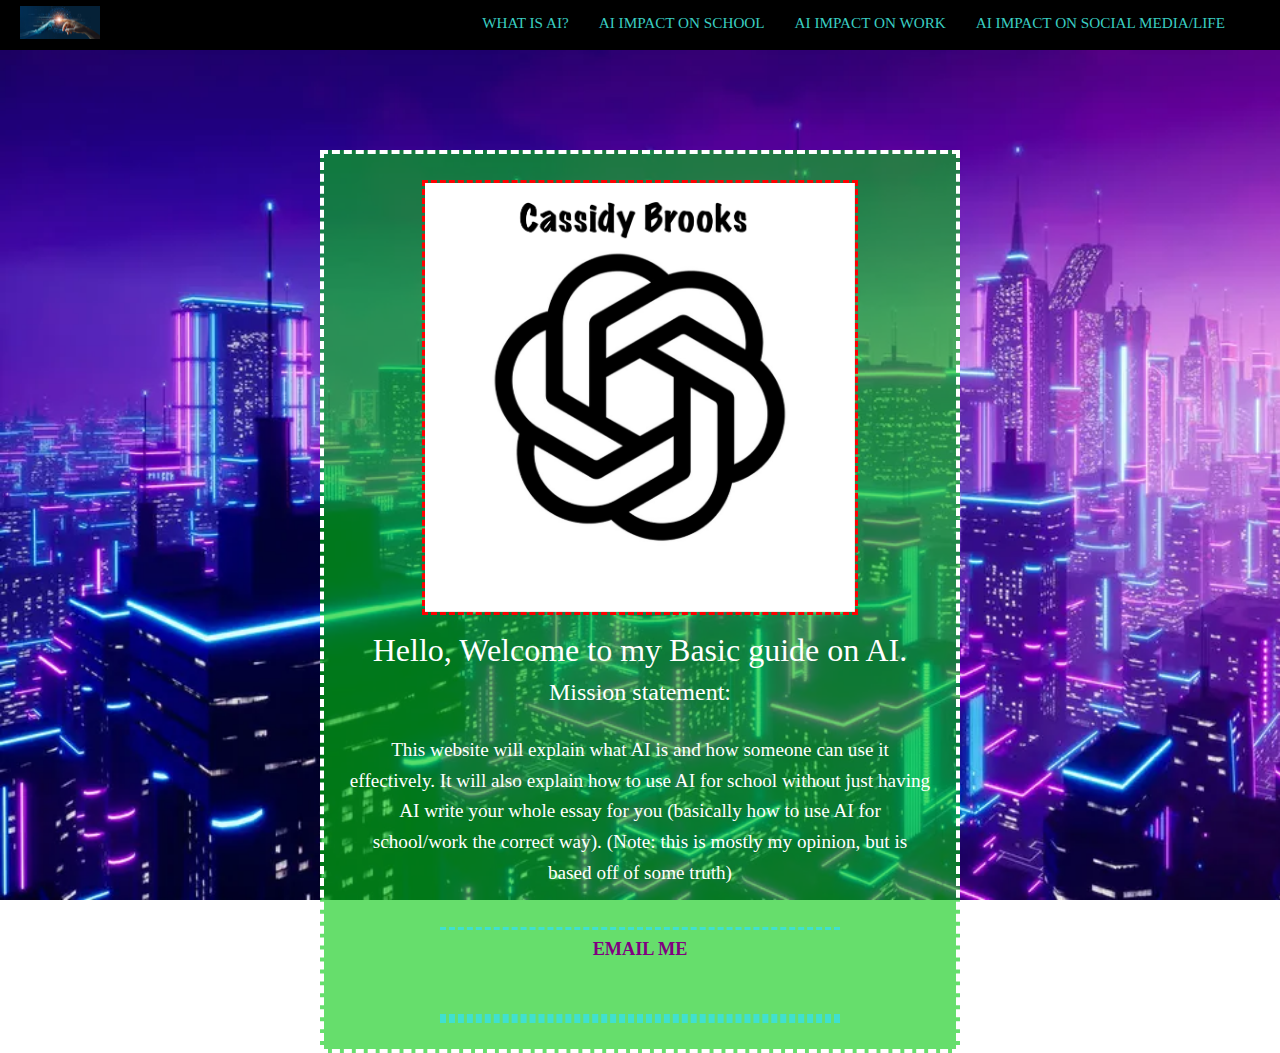
<file: index.html>
<!-- This website will explain what AI is and how someone can use it effectively.
 It will also explain how to use AI for school without just having AI write your 
 whole essay for you (basically how to use AI for school the correct way).-->

<!DOCTYPE HTML>
<html>

<head>

<meta name="viewport" content="width=device-width, initail-scale=1.0" >

<link rel="stylesheet" type="text/css" href="styles-contact.css">

<link rel="preconnect" href="https://fonts.googleapis.com">
<link rel="preconnect" href="https://fonts.gstatic.com" crossorigin>
<link href="https://fonts.googleapis.com/css2?family=Manufacturing+Consent&display=swap" rel="stylesheet">

<meta charset=”UTF-8”>

<!-- THE TITLE WILL APPEAR IN THE BROWSER WINDOW OR TAB -->
<title> title </title>

</head>

<body>
    <header class="main-header">
<img src="AI-image.jpeg" width="80px">
<ul class="main-nav">
<li><a href="whatisai.html">What is AI?</a></li>
<li><a href="aiimpactonschool.html">AI impact on school</a></li>
<li><a href="aiimpactonwork.html">AI impact on work</a></li>
<li><a href="aiimpactonsocialmedialife.html">AI impact on social media/life</a></li>
</ul>
</header>

<div class="center">
    <img id="logo" src="Asset 3@2x.png" alt="Chat gpt logo" width="600"> 
    <h1>Hello, Welcome to my Basic guide on AI. </h1> 
    <h2> Mission statement: </h2>
    <p> This website will explain what AI is and how someone can use it effectively.
        It will also explain how to use AI for school without just having AI write your 
        whole essay for you (basically how to use AI for school/work the correct way).
        (Note: this is mostly my opinion, but is based off of some truth) </p> 
    
    <nav>
        <ul>
            <li><a href="cassidybrooks23@gmail.com">Email me</a></li>
        <ul>
    <nav>

</div>
<!-- This is a comment. it wont effect the code, and is used for organization. -->


</body>

</html>
</file>
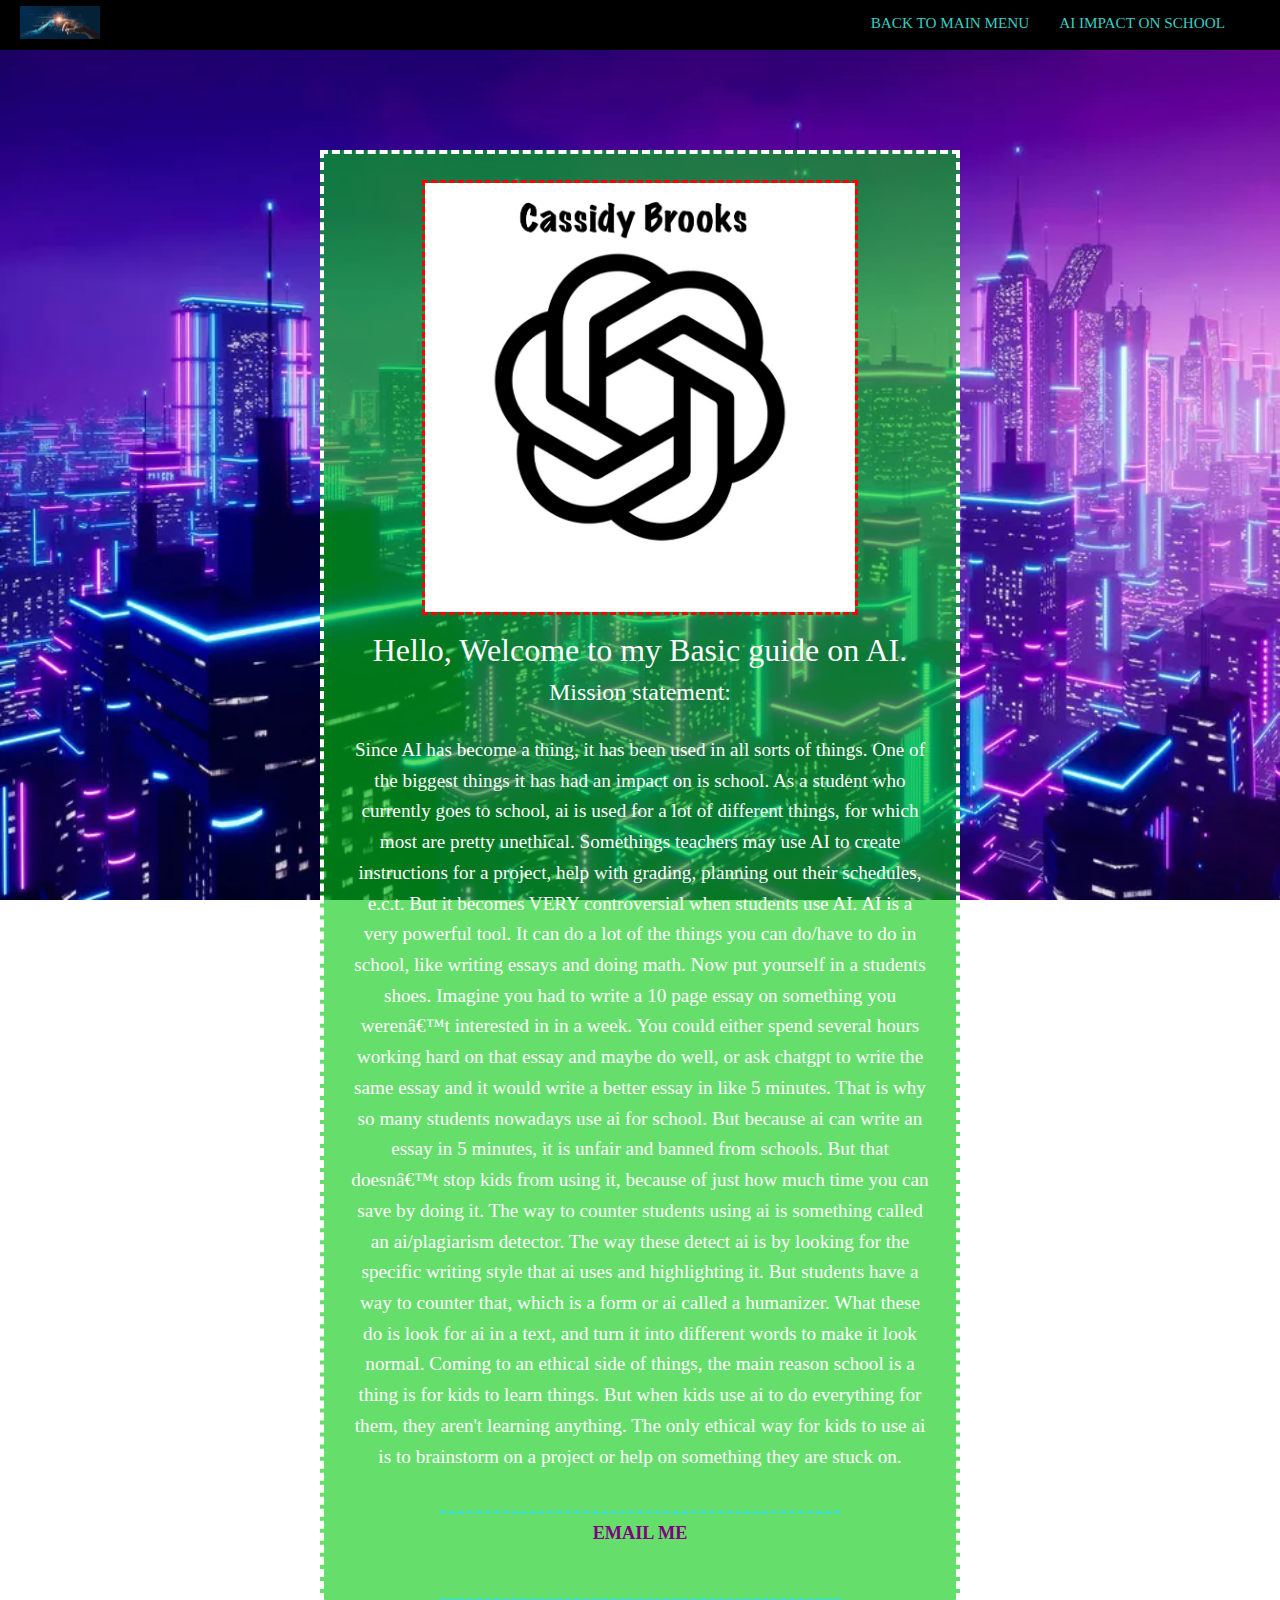
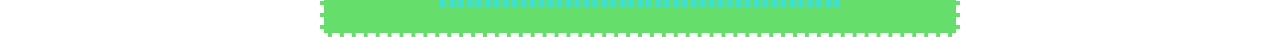
<file: aiimpactonschool.html>
<!-- This website will explain what AI is and how someone can use it effectively.
 It will also explain how to use AI for school without just having AI write your 
 whole essay for you (basically how to use AI for school the correct way).-->

<!DOCTYPE HTML>
<html>

<head>

<meta name="viewport" content="width=device-width, initail-scale=1.0" >

<link rel="stylesheet" type="text/css" href="styles-contact.css">

<link rel="preconnect" href="https://fonts.googleapis.com">
<link rel="preconnect" href="https://fonts.gstatic.com" crossorigin>
<link href="https://fonts.googleapis.com/css2?family=Manufacturing+Consent&display=swap" rel="stylesheet">

<meta charset=”UTF-8”>

<!-- THE TITLE WILL APPEAR IN THE BROWSER WINDOW OR TAB -->
<title> title </title>

</head>

<body>
    <header class="main-header">
<img src="AI-image.jpeg" width="80px">
<ul class="main-nav">

<li><a href="index.html">Back to main menu</a></li>
<li><a href="aiimpactonschool.html">AI impact on school</a></li>

</ul>
</header>

<div class="center">
    <img id="logo" src="Asset 3@2x.png" alt="Chat gpt logo" width="600"> 
    <h1>Hello, Welcome to my Basic guide on AI. </h1> 
    <h2> Mission statement: </h2>
    <p> Since AI has become a thing, it has been used in all sorts of things.  
        One of the biggest things it has had an impact on is school.  
        As a student who currently goes to school, ai is used for a lot of different things, for which most are pretty unethical.  
        Somethings teachers may use AI to create instructions for a project, help with grading, planning out their schedules, e.c.t.  
        But it becomes VERY controversial when students use AI.
        AI is a very powerful tool.  
        It can do a lot of the things you can do/have to do in school, like writing essays and doing math.  Now put yourself in a students shoes.  
        Imagine you had to write a 10 page essay on something you weren’t interested in in a week.  
        You could either spend several hours working hard on that essay and maybe do well, or ask chatgpt to write the same essay and it would write a better essay in like 5 minutes.  
        That is why so many students nowadays use ai for school.  
        But because ai can write an essay in 5 minutes, it is unfair and banned from schools. 
        But that doesn’t stop kids from using it, because of just how much time you can save by doing it.
        The way to counter students using ai is something called an ai/plagiarism detector.  
        The way these detect ai is by looking for the specific writing style that ai uses and highlighting it.  
        But students have a way to counter that, which is a form or ai called a humanizer.  What these do is look for ai in a text, and turn it into different words to make it look normal.  
        Coming to an ethical side of things, the main reason school is a thing is for kids to learn things.  
        But when kids use ai to do everything for them, they aren't learning anything.  The only ethical way for kids to use ai is to brainstorm on a project or help on something they are stuck on.
 </p> 
    
    <nav>
        <ul>
            <li><a href="cassidybrooks23@gmail.com">Email me</a></li>
        <ul>
    <nav>

</div>
<!-- This is a comment. it wont effect the code, and is used for organization. -->


</body>



</html>
</file>
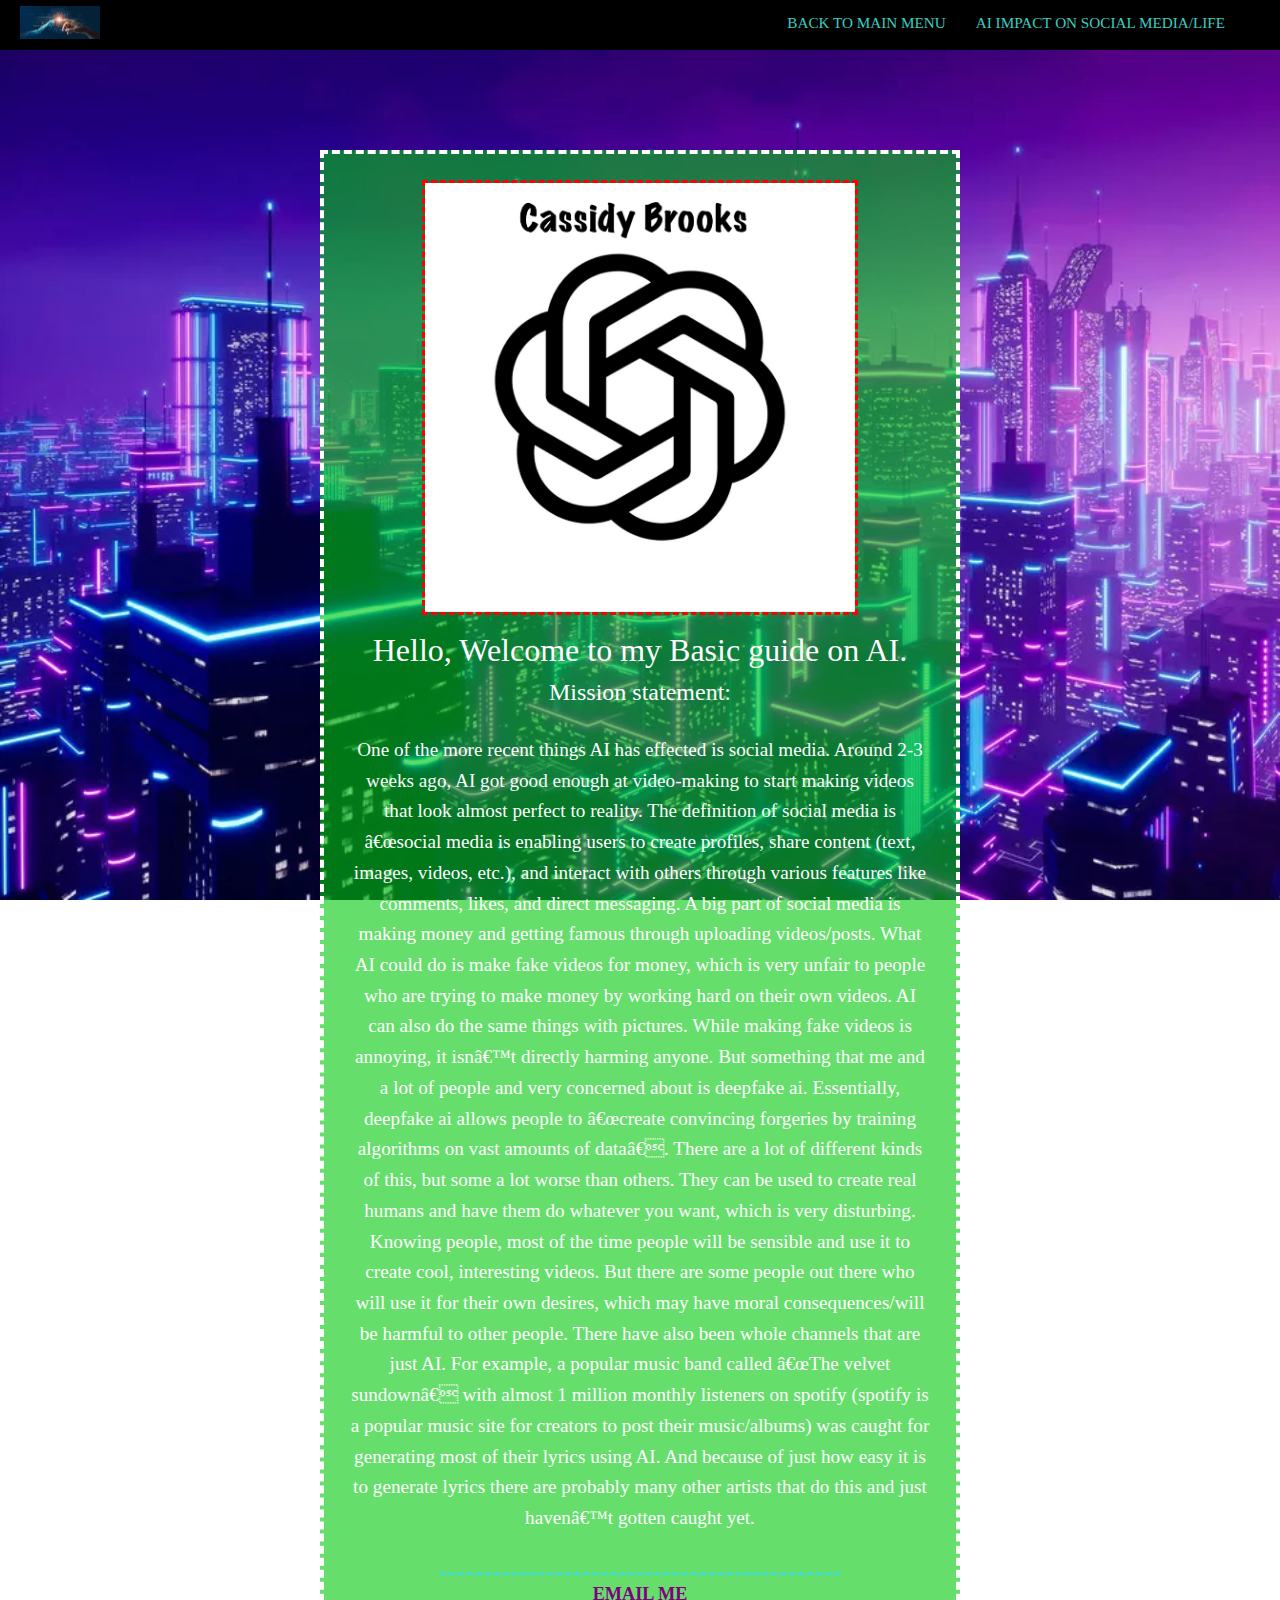
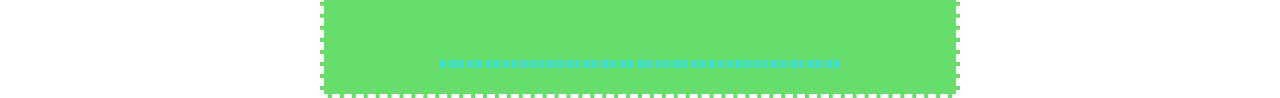
<file: aiimpactonsocialmedialife.html>
<!-- This website will explain what AI is and how someone can use it effectively.
 It will also explain how to use AI for school without just having AI write your 
 whole essay for you (basically how to use AI for school the correct way).-->

<!DOCTYPE HTML>
<html>

<head>

<meta name="viewport" content="width=device-width, initail-scale=1.0" >

<link rel="stylesheet" type="text/css" href="styles-contact.css">

<link rel="preconnect" href="https://fonts.googleapis.com">
<link rel="preconnect" href="https://fonts.gstatic.com" crossorigin>
<link href="https://fonts.googleapis.com/css2?family=Manufacturing+Consent&display=swap" rel="stylesheet">

<meta charset=”UTF-8”>

<!-- THE TITLE WILL APPEAR IN THE BROWSER WINDOW OR TAB -->
<title> title </title>

</head>

<body>
    <header class="main-header">
<img src="AI-image.jpeg" width="80px">
<ul class="main-nav">

<li><a href="index.html">Back to main menu</a></li>
<li><a href="aiimpactonsocialmedialife.html">AI impact on social media/life</a></li>

</ul>
</header>

<div class="center">
    <img id="logo" src="Asset 3@2x.png" alt="Chat gpt logo" width="600"> 
    <h1>Hello, Welcome to my Basic guide on AI. </h1> 
    <h2> Mission statement: </h2>
    <p> One of the more recent things AI has effected is social media.  
        Around 2-3 weeks ago, AI got good enough at video-making to start making videos that look almost perfect to reality.  
        The definition of social media is “social media is enabling users to create profiles, share content (text, images, videos, etc.), and interact with others through various features like comments, likes, and direct messaging.  
        A big part of social media is making money and getting famous through uploading videos/posts.  
        What AI could do is make fake videos for money, which is very unfair to people who are trying to make money by working hard on their own videos.  
        AI can also do the same things with pictures.
        While making fake videos is annoying, it isn’t directly harming anyone.  
        But something that me and a lot of people and very concerned about is deepfake ai.  
        Essentially, deepfake ai allows people to “create convincing forgeries by training algorithms on vast amounts of data”.  
        There are a lot of different kinds of this, but some a lot worse than others.  
        They can be used to create real humans and have them do whatever you want, which is very disturbing.  
        Knowing people, most of the time people will be sensible and use it to create cool, interesting videos.  
        But there are some people out there who will use it for their own desires, which may have moral consequences/will be harmful to other people.
        There have also been whole channels that are just AI.  
        For example, a popular music band called “The velvet sundown” with almost 1 million monthly listeners on spotify (spotify is a popular music site for creators to post their music/albums) was caught for generating most of their lyrics using AI.  
        And because of just how easy it is to generate lyrics there are probably many other artists that do this and just haven’t gotten caught yet.
 </p> 
    
    <nav>
        <ul>
            <li><a href="cassidybrooks23@gmail.com">Email me</a></li>
        <ul>
    <nav>

</div>
<!-- This is a comment. it wont effect the code, and is used for organization. -->


</body>

</html>
</file>
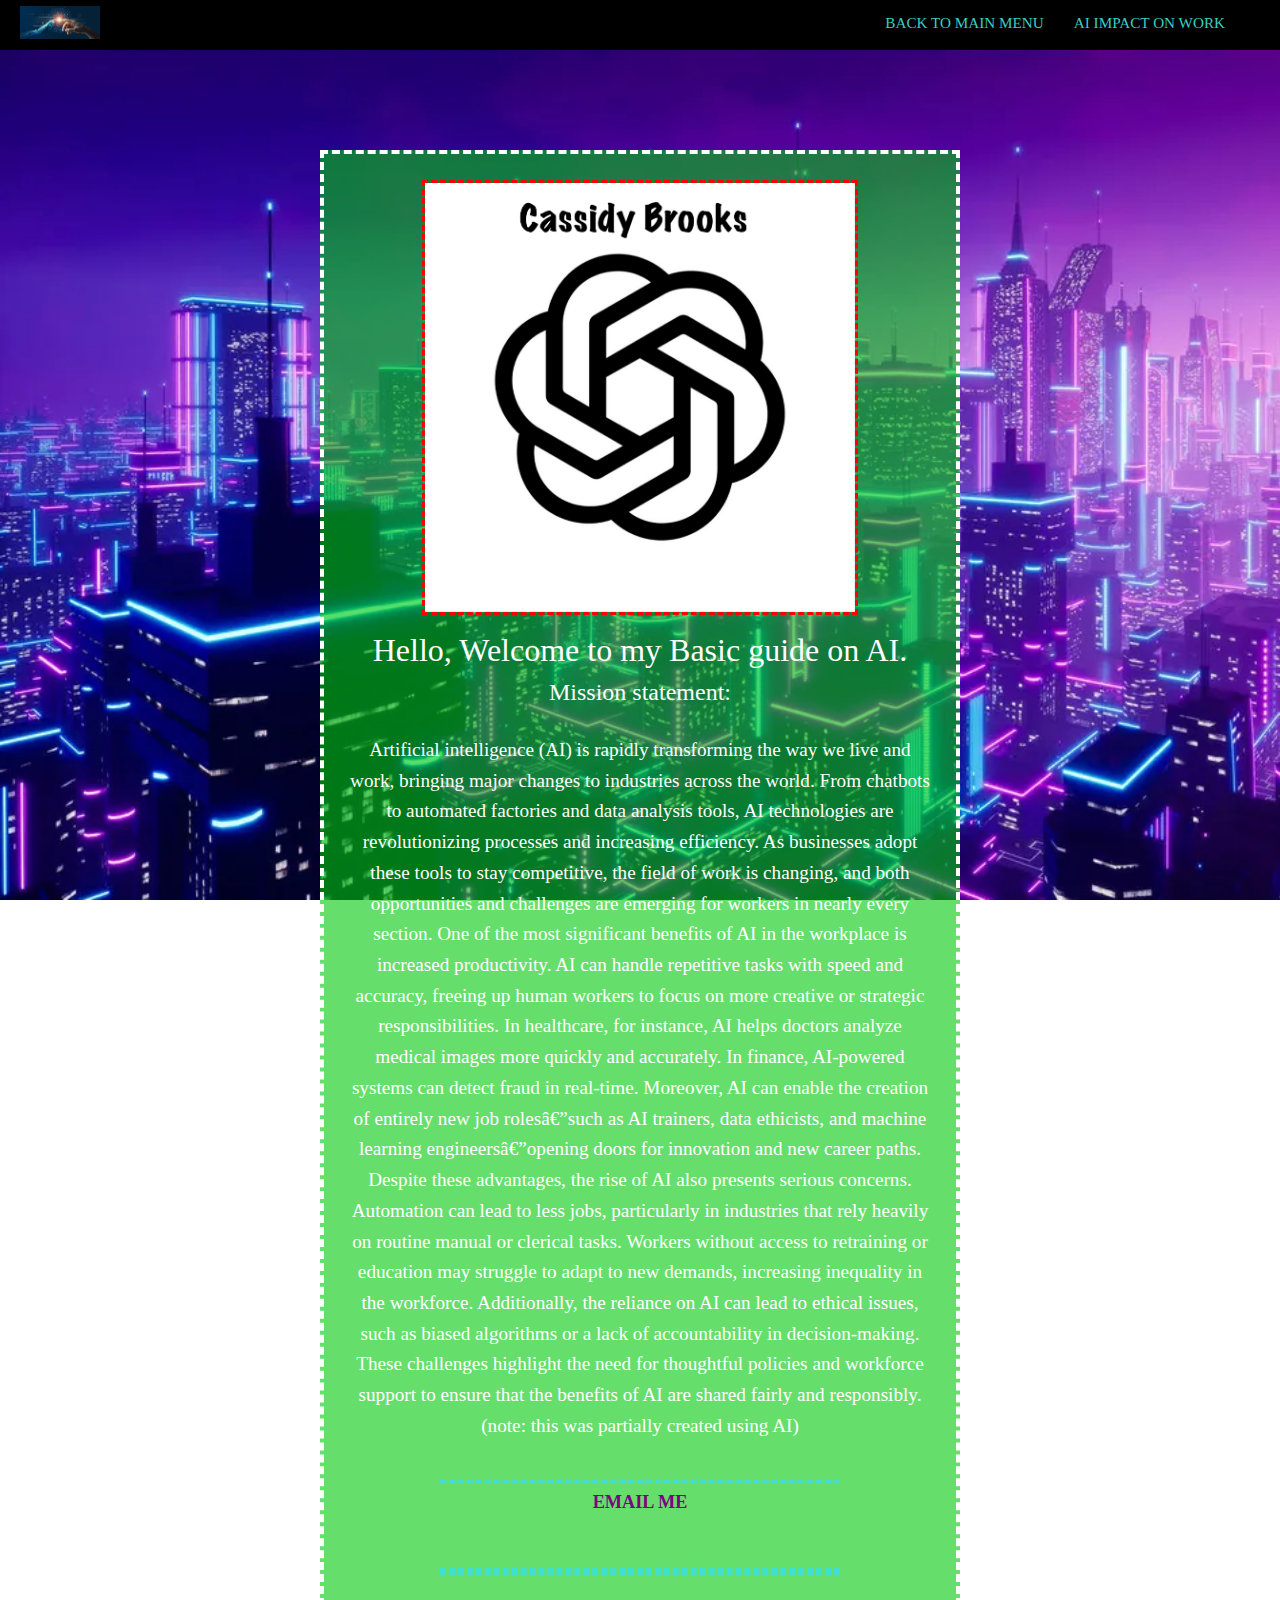
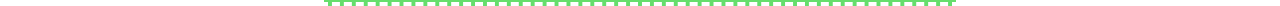
<file: aiimpactonwork.html>
<!-- This website will explain what AI is and how someone can use it effectively.
 It will also explain how to use AI for school without just having AI write your 
 whole essay for you (basically how to use AI for school the correct way).-->

<!DOCTYPE HTML>
<html>

<head>

<meta name="viewport" content="width=device-width, initail-scale=1.0" >

<link rel="stylesheet" type="text/css" href="styles-contact.css">

<link rel="preconnect" href="https://fonts.googleapis.com">
<link rel="preconnect" href="https://fonts.gstatic.com" crossorigin>
<link href="https://fonts.googleapis.com/css2?family=Manufacturing+Consent&display=swap" rel="stylesheet">

<meta charset=”UTF-8”>

<!-- THE TITLE WILL APPEAR IN THE BROWSER WINDOW OR TAB -->
<title> title </title>

</head>

<body>
    <header class="main-header">
<img src="AI-image.jpeg" width="80px">
<ul class="main-nav">

<li><a href="index.html">Back to main menu</a></li>
<li><a href="aiimpactonwork.html">AI impact on work</a></li>

</ul>
</header>

<div class="center">
    <img id="logo" src="Asset 3@2x.png" alt="Chat gpt logo" width="600"> 
    <h1>Hello, Welcome to my Basic guide on AI. </h1> 
    <h2> Mission statement: </h2>
    <p> Artificial intelligence (AI) is rapidly transforming the way we live and work, bringing major changes to industries across the world.  
        From chatbots to automated factories and data analysis tools, AI technologies are revolutionizing processes and increasing efficiency. 
        As businesses adopt these tools to stay competitive, the field of work is changing, and both opportunities and challenges are emerging for workers in nearly every section.
        One of the most significant benefits of AI in the workplace is increased productivity. AI can handle repetitive tasks with speed and accuracy, freeing up human workers to focus on more creative or strategic responsibilities. 
        In healthcare, for instance, AI helps doctors analyze medical images more quickly and accurately. 
        In finance, AI-powered systems can detect fraud in real-time. 
        Moreover, AI can enable the creation of entirely new job roles—such as AI trainers, data ethicists, and machine learning engineers—opening doors for innovation and new career paths.												
        Despite these advantages, the rise of AI also presents serious concerns. 
        Automation can lead to less jobs, particularly in industries that rely heavily on routine manual or clerical tasks. 
        Workers without access to retraining or education may struggle to adapt to new demands, increasing inequality in the workforce. 
        Additionally, the reliance on AI can lead to ethical issues, such as biased algorithms or a lack of accountability in decision-making. 
        These challenges highlight the need for thoughtful policies and workforce support to ensure that the benefits of AI are shared fairly and responsibly.  
        (note: this was partially created using AI) </p> 
    
    <nav>
        <ul>
            <li><a href="cassidybrooks23@gmail.com">Email me</a></li>
        <ul>
    <nav>

</div>
<!-- This is a comment. it wont effect the code, and is used for organization. -->


</body>

</html>
</file>
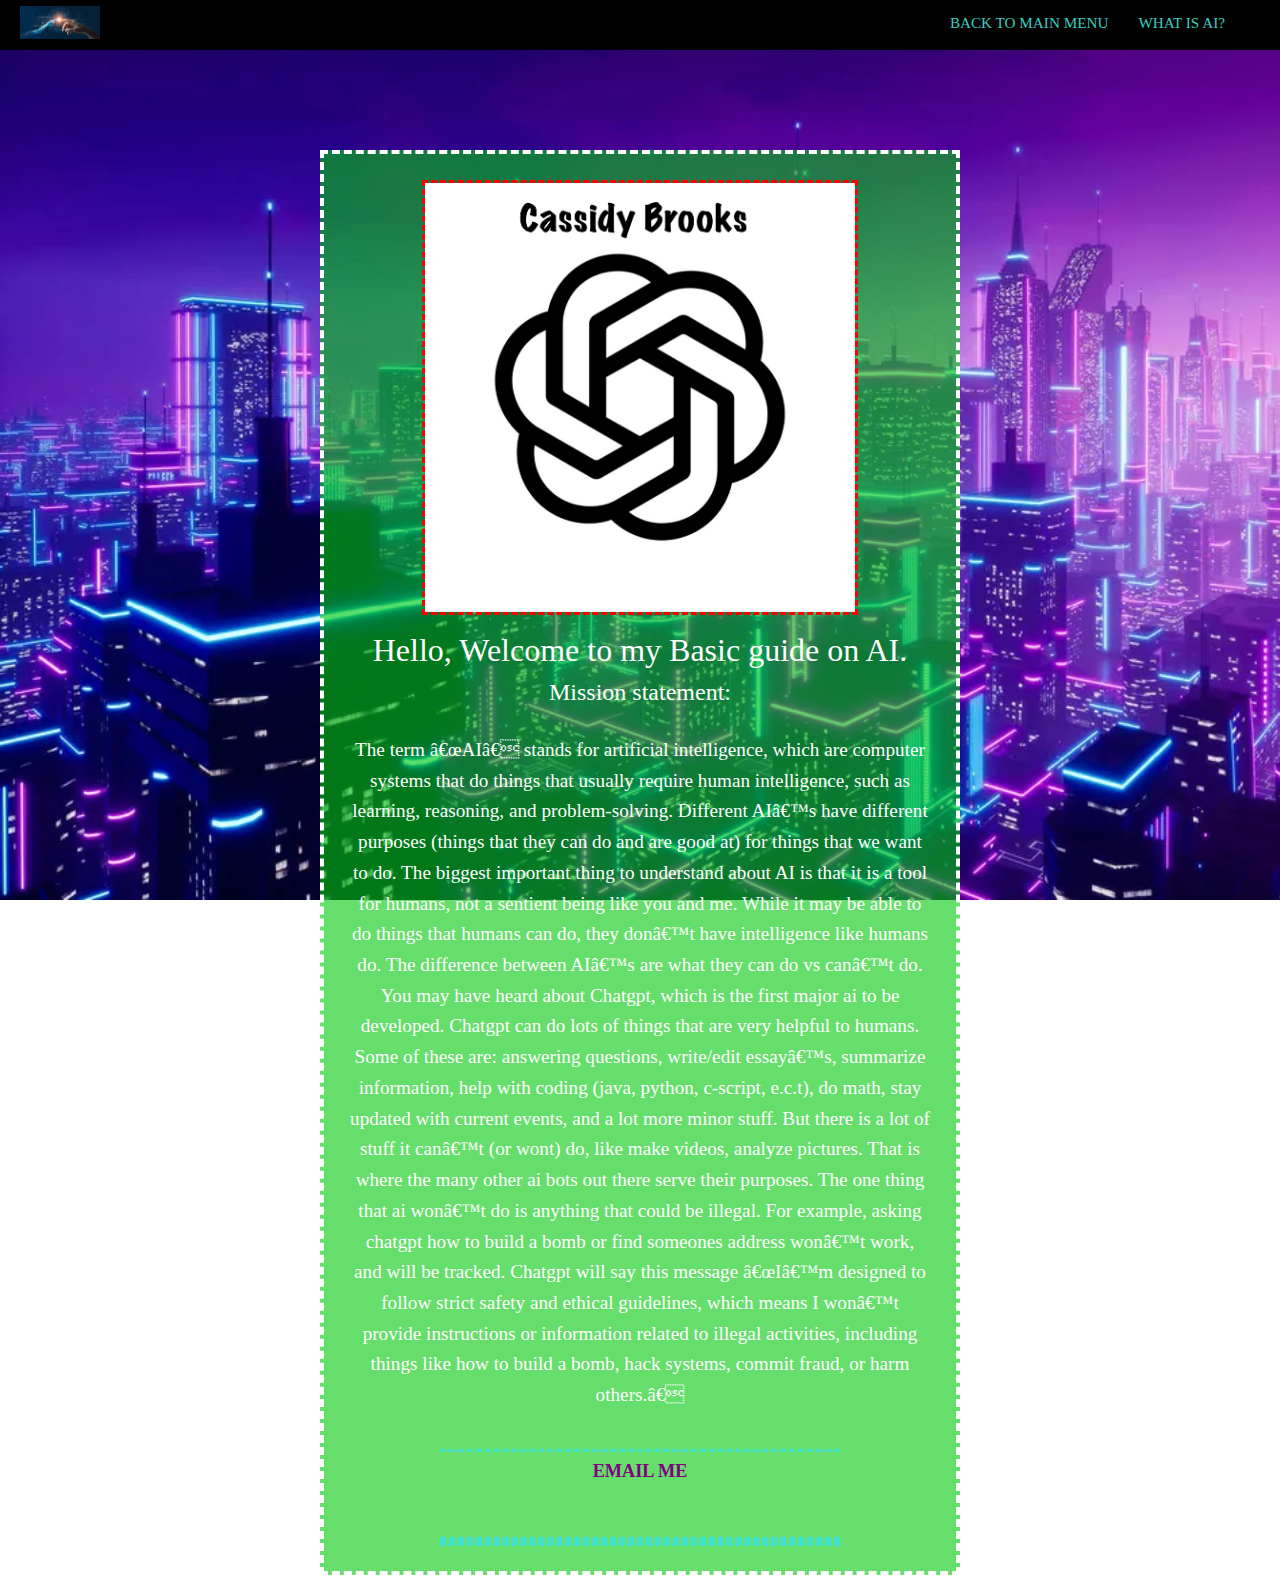
<file: whatisai.html>
<!-- This website will explain what AI is and how someone can use it effectively.
 It will also explain how to use AI for school without just having AI write your 
 whole essay for you (basically how to use AI for school the correct way).-->

<!DOCTYPE HTML>
<html>

<head>

<meta name="viewport" content="width=device-width, initail-scale=1.0" >

<link rel="stylesheet" type="text/css" href="styles-contact.css">

<link rel="preconnect" href="https://fonts.googleapis.com">
<link rel="preconnect" href="https://fonts.gstatic.com" crossorigin>
<link href="https://fonts.googleapis.com/css2?family=Manufacturing+Consent&display=swap" rel="stylesheet">

<meta charset=”UTF-8”>

<!-- THE TITLE WILL APPEAR IN THE BROWSER WINDOW OR TAB -->
<title> title </title>

</head>

<body>
    <header class="main-header">
<img src="AI-image.jpeg" width="80px">
<ul class="main-nav">

<li><a href="index.html">Back to main menu</a></li>
<li><a href="whatisai.html">What is AI?</a></li>

</ul>
</header>

<div class="center">
    <img id="logo" src="Asset 3@2x.png" alt="Chat gpt logo" width="600"> 
    <h1>Hello, Welcome to my Basic guide on AI. </h1> 
    <h2> Mission statement: </h2>
    <p> The term “AI” stands for artificial intelligence, which are computer systems that do things that usually require human intelligence, 
        such as learning, reasoning, and problem-solving.  Different AI’s have different purposes (things that they can do and are good at) for things that we want to do.  
        The biggest important thing to understand about AI is that it is a tool for humans, not a sentient being like you and me.  
        While it may be able to do things that humans can do, they don’t have intelligence like humans do.
        The difference between AI’s are what they can do vs can’t do.  You may have heard about Chatgpt, which is the first major ai to be developed.  
        Chatgpt can do lots of things that are very helpful to humans.  
        Some of these are: answering questions, write/edit essay’s, summarize information, help with coding (java, python, c-script, e.c.t), do math, stay updated with current events, and a lot more minor stuff.  
        But there is a lot of stuff it can’t (or wont) do, like make videos, analyze pictures.  That is where the many other ai bots out there serve their purposes.
        The one thing that ai won’t do is anything that could be illegal.  
        For example, asking chatgpt how to build a bomb or find someones address won’t work, and will be tracked.  
        Chatgpt will say this message “I’m designed to follow strict safety and ethical guidelines, which means I won’t provide instructions or information related to illegal activities,
        including things like how to build a bomb, hack systems, commit fraud, or harm others.”
 </p> 
    
    <nav>
        <ul>
            <li><a href="cassidybrooks23@gmail.com">Email me</a></li>
        <ul>
    <nav>

</div>
<!-- This is a comment. it wont effect the code, and is used for organization. -->


</body>

</html>
</file>
<file: styles-contact.css>
/*This is my SSB Contact Web Page Project using Eric Meyer's reset at the top of my page -- your CSS starts on line 56 */



/* http://meyerweb.com/eric/tools/css/reset/ 
   v2.0 | 20110126
   License: none (public domain)
*/

html, body, div, span, applet, object, iframe,
h1, h2, h3, h4, h5, h6, p, blockquote, pre,
a, abbr, acronym, address, big, cite, code,
del, dfn, em, img, ins, kbd, q, s, samp,
small, strike, strong, sub, sup, tt, var,
b, u, i, center,
dl, dt, dd, ol, ul, li,
fieldset, form, label, legend,
table, caption, tbody, tfoot, thead, tr, th, td,
article, aside, canvas, details, embed, 
figure, figcaption, footer, header, hgroup, 
menu, nav, output, ruby, section, summary,
time, mark, audio, video {
	margin: 0;
	padding: 0;
	border: 0;
	font-size: 100%;
	font: inherit;
	vertical-align: baseline;
}
/* HTML5 display-role reset for older browsers */
article, aside, details, figcaption, figure, 
footer, header, hgroup, menu, nav, section {
	display: block;
}
body {
	line-height: 1;
}
ol, ul {
	list-style: none;
}
blockquote, q {
	quotes: none;
}
blockquote:before, blockquote:after,
q:before, q:after {
	content: '';
	content: none;
}
table {
	border-collapse: collapse;
	border-spacing: 0;
}



/* ---------- This is the beginning of my SSB Contact Web Page Project ------------ */

html, body {
  height: 100%;
  width: 100%;
  padding: 0;
  margin: 0;
  background-image: url(Future-city.jpg);
  background-size:cover ;
  background-repeat: no-repeat;
  background-attachment: fixed;
  background-position: 0%;
	
	               
}

.center {
    width: 50%;
	padding: 2%;
    margin: 100px auto;
 	background: rgba(0, 200, 10, 0.6); /*this uses opacity of 60% for the background color*/
	text-align: center;
	border: 4px dashed white;
	min-width: 300px;
}

   
#logo {
    margin-bottom: 16px;
	border: 3px dashed red;
	text-align: center;
	width: 75%
}

h1 {
	/* FONT-FAMILY GOES HERE CHOOSE FROM TYPEKIT OR GOOGLE FONTS */
	font-family: "EB Garamond", serif;
	font-size: 2em;
    margin: 0px auto 10px auto;
    color: #fff;
}

h2 {
	 /* FONT-FAMILY GOES HERE CHOOSE FROM TYPEKIT OR GOOGLE FONTS */
	font-family: "EB Garamond", serif;
	font-size: 1.5em;
    line-height: 1.4;
    color: #fff;
    padding: 0px 0px;
    margin: 0px auto 25px auto;
}

p {
	/* FONT-FAMILY GOES HERE CHOOSE FROM TYPEKIT OR GOOGLE FONTS */
	font-family: "EB Garamond", serif;
	font-size: 1.2em;
    line-height: 1.6;
    color: #fff;
}
    
nav {
	font-family: "EB Garamond", serif;
	font-size: 1.2em;
	width: 400px;
	margin: 0 auto;
	border: dashed turquoise;
	border-width: 3px 0;
	text-align: center;
	margin-top: 2em;
}

nav li{
	display: inline;
}
nav a {
	display: inline-block;
	padding: 10px;
	color: purple;
	text-decoration: none;
	font-weight: bold;

}

a:hover {
	color: black;
	background: blue;
}

@media only screen and (max-width: 475px) {
	h1 {font-size: 1.4em}
}

mixin clearfix {
&:after {
display: table;
clear: both;
}
}
html {
box-sizing: border-box;
}
*, *:before, *:after {
box-sizing: inherit;
}

body {
background-color: steelblue;
min-height: 100%;
}

a {
text-decoration: none;
color: inherit
}

.main-header {
background-color: #000;
padding: 5px 40px 10px 20px;
display: flex;
flex-direction: column;
align-items: center;
}
@media (min-width: 1025px) {
.main-header {
flex-direction: row;
justify-content: space-between;
}
}

.name {
color: white;
font-size: 1.35em;
margin: 0;
}
a {
text-align: center;
display: block;
padding: 10px 15px;
}

.main-nav {
margin: 0;
list-style-type: none;
display: flex;
}
a {
text-align: center;
display: inline-block;
padding: 10px 15px;
font-size: .95em;
color: #3acec2;
text-transform: uppercase;
}
</file>
